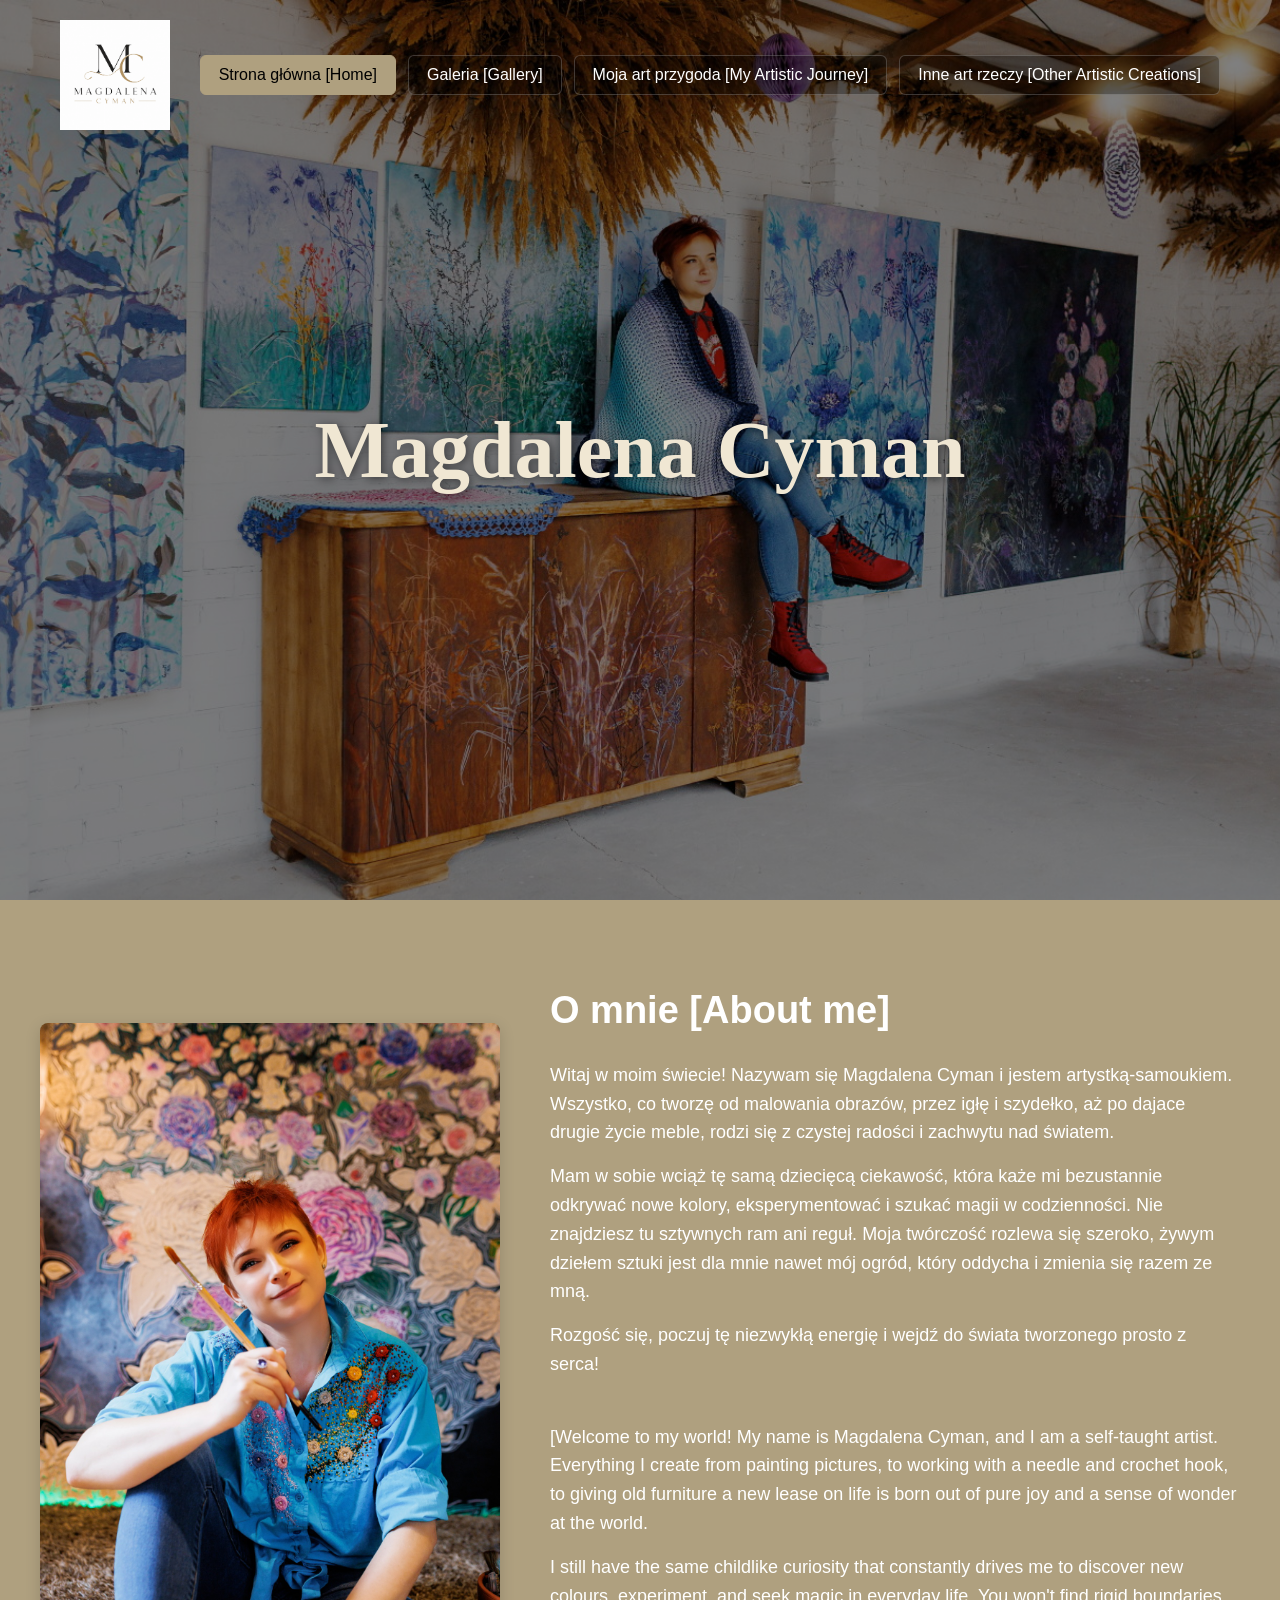
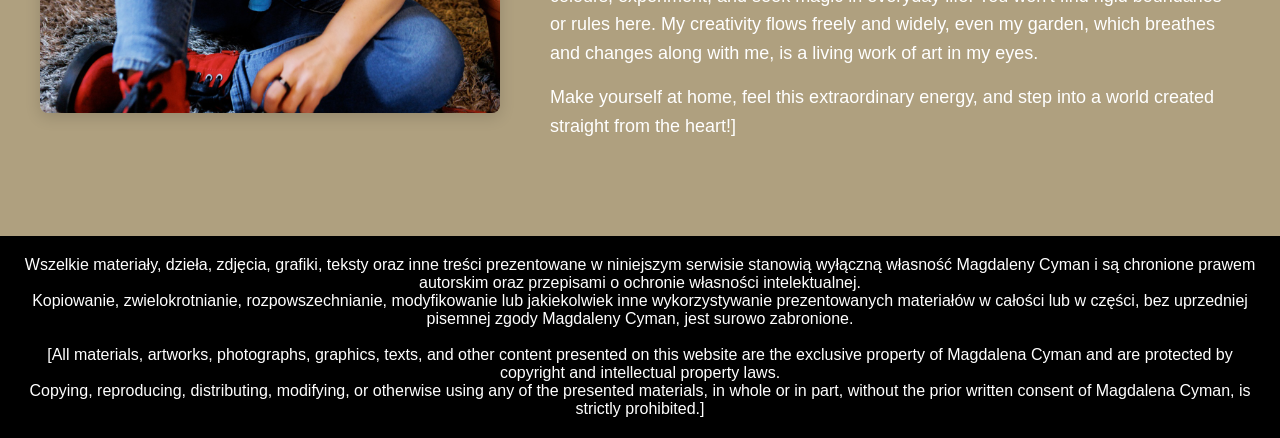
<file: index.html>
<!DOCTYPE html>
<html lang="pl">
  <head>
    <meta charset="utf-8" />
    <meta http-equiv="X-UA-Compatible" content="IE=edge" />
    <meta http-equiv="content-language" content="pl" />
    <title>Magdalena Cyman</title>
    <meta name="viewport" content="width=device-width, initial-scale=1" />
    <link rel="stylesheet" type="text/css" media="screen" href="style.css" />
  </head>
  <body>
    <header>
      <div class="main">
        <div class="logo"><img src="logo1.png" alt="Logo" /></div>
        <ul>
          <li class="active"><a href="#">Strona główna [Home]</a></li>
          <li><a href="./galeria.html">Galeria [Gallery]</a></li>
          <li><a href="./moja_art_przygoda.html">Moja art przygoda [My Artistic Journey]</a></li>
          <li><a href="./inne_art_rzeczy.html">Inne art rzeczy [Other Artistic Creations]</a></li>
        </ul>
      </div>
      <div class="title"><h1>Magdalena Cyman</h1></div>
    </header>

    <section class="section-dark">
      <div class="section-content">
        <!-- Zdjęcie po lewej stronie -->
        <div class="image-container">
          <img src="./o_mnie.jpg" alt="Magdalena Cyman - O mnie" />
        </div>
        
        <!-- Tekst po prawej stronie, wyśrodkowany w pionie i poziomie -->
        <div class="text-container">
          <h1>O mnie [About me]</h1>
          <p>​Witaj w moim świecie! Nazywam się Magdalena Cyman i jestem artystką-samoukiem. Wszystko, co tworzę od malowania obrazów, przez igłę i szydełko, aż po dajace drugie życie meble, rodzi się z czystej radości i zachwytu nad światem.</p>
          <p>Mam w sobie wciąż tę samą dziecięcą ciekawość, która każe mi bezustannie odkrywać nowe kolory, eksperymentować i szukać magii w codzienności. Nie znajdziesz tu sztywnych ram ani reguł. Moja twórczość rozlewa się szeroko, żywym dziełem sztuki jest dla mnie nawet mój ogród, który oddycha i zmienia się razem ze mną.</p>
          <p>​Rozgość się, poczuj tę niezwykłą energię i wejdź do świata tworzonego prosto z serca!</p>
          </br>
        <p>[Welcome to my world! My name is Magdalena Cyman, and I am a self-taught artist. Everything I create from painting pictures, to working with a needle and crochet hook, to giving old furniture a new lease on life is born out of pure joy and a sense of wonder at the world.</p> 
        <p>I still have the same childlike curiosity that constantly drives me to discover new colours, experiment, and seek magic in everyday life. You won't find rigid boundaries or rules here. My creativity flows freely and widely, even my garden, which breathes and changes along with me, is a living work of art in my eyes.</p> 
        <p>Make yourself at home, feel this extraordinary energy, and step into a world created straight from the heart!]</p>
        </div>

        </section>
      </div>
          <div class="stopka">
      <p>Wszelkie materiały, dzieła, zdjęcia, grafiki, teksty oraz inne treści prezentowane w niniejszym serwisie stanowią wyłączną własność Magdaleny Cyman i są chronione prawem autorskim oraz przepisami o ochronie własności intelektualnej.</p>
      <p>Kopiowanie, zwielokrotnianie, rozpowszechnianie, modyfikowanie lub jakiekolwiek inne wykorzystywanie prezentowanych materiałów w całości lub w części, bez uprzedniej pisemnej zgody Magdaleny Cyman, jest surowo zabronione.</p>
          </br>
      <p>[All materials, artworks, photographs, graphics, texts, and other content presented on this website are the exclusive property of Magdalena Cyman and are protected by copyright and intellectual property laws.</p>
      <p>Copying, reproducing, distributing, modifying, or otherwise using any of the presented materials, in whole or in part, without the prior written consent of Magdalena Cyman, is strictly prohibited.]</p>
    </div>
  </body>
</html>
</file>
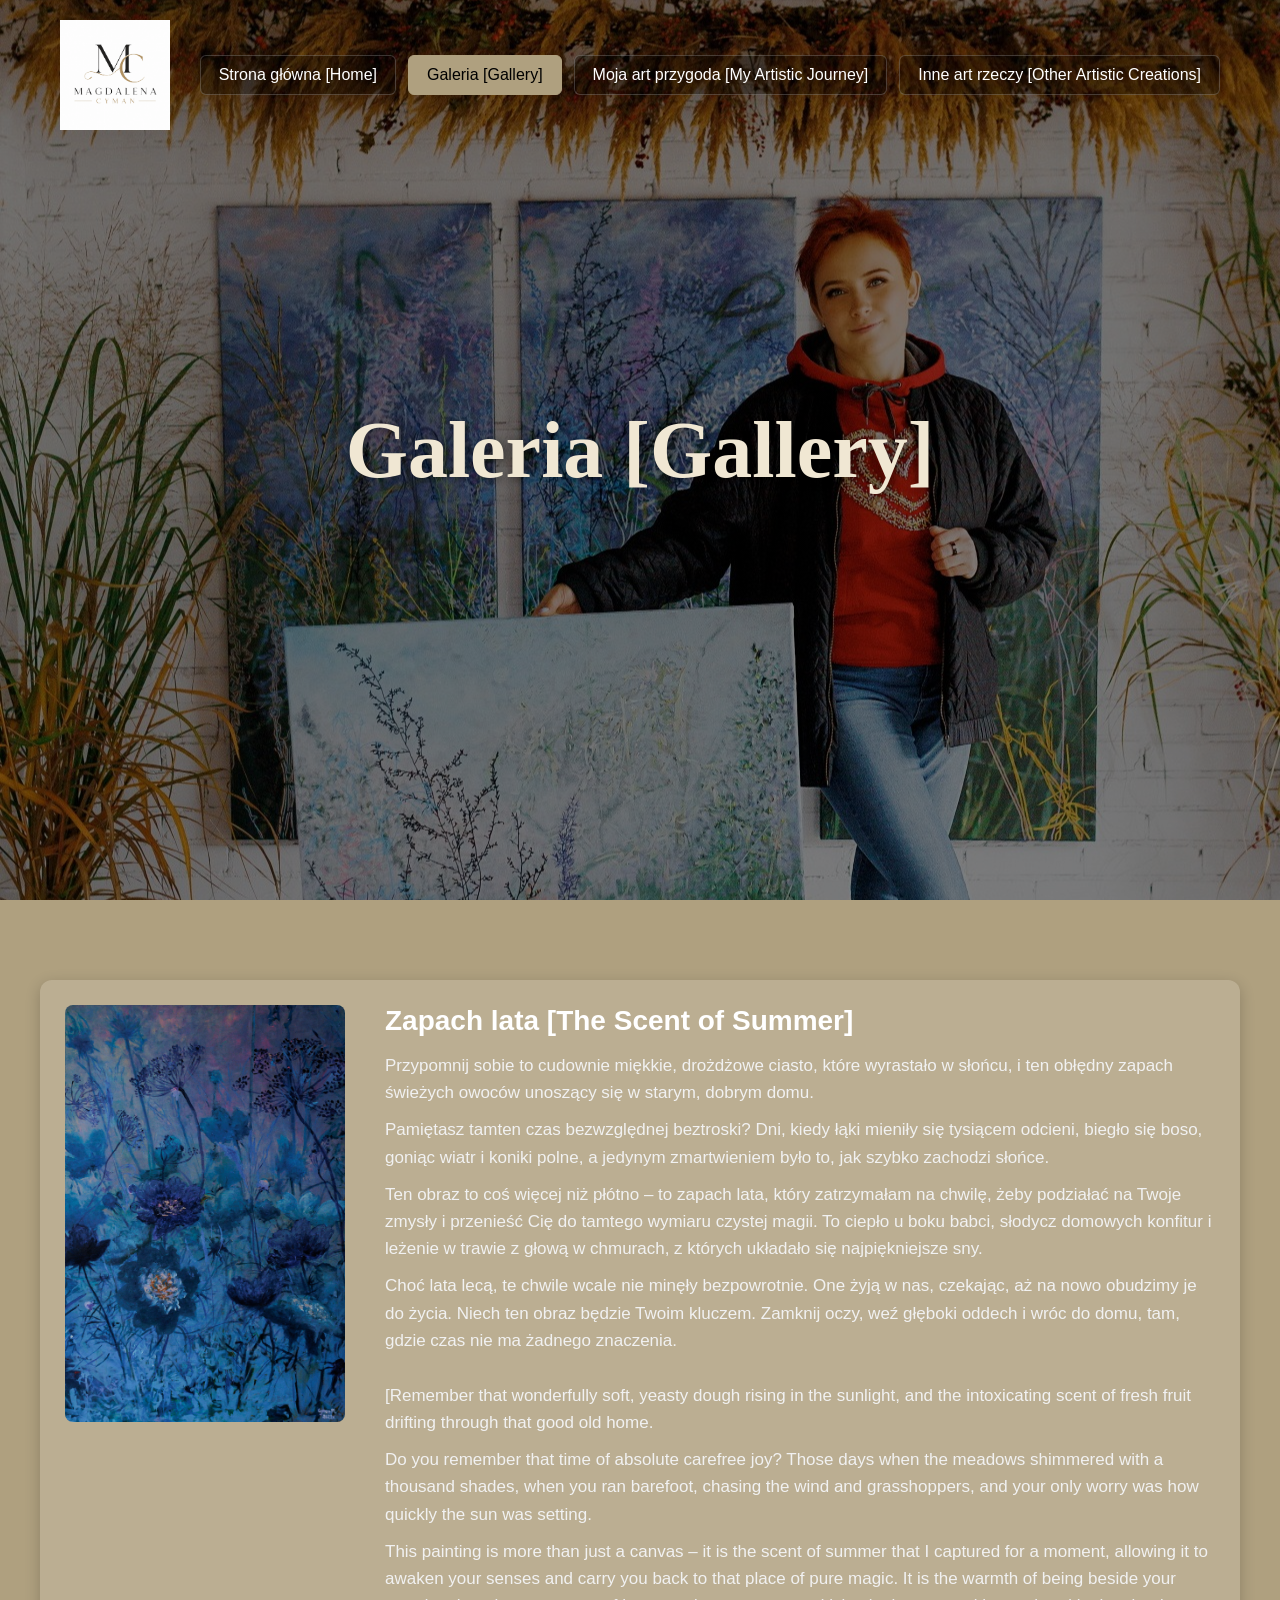
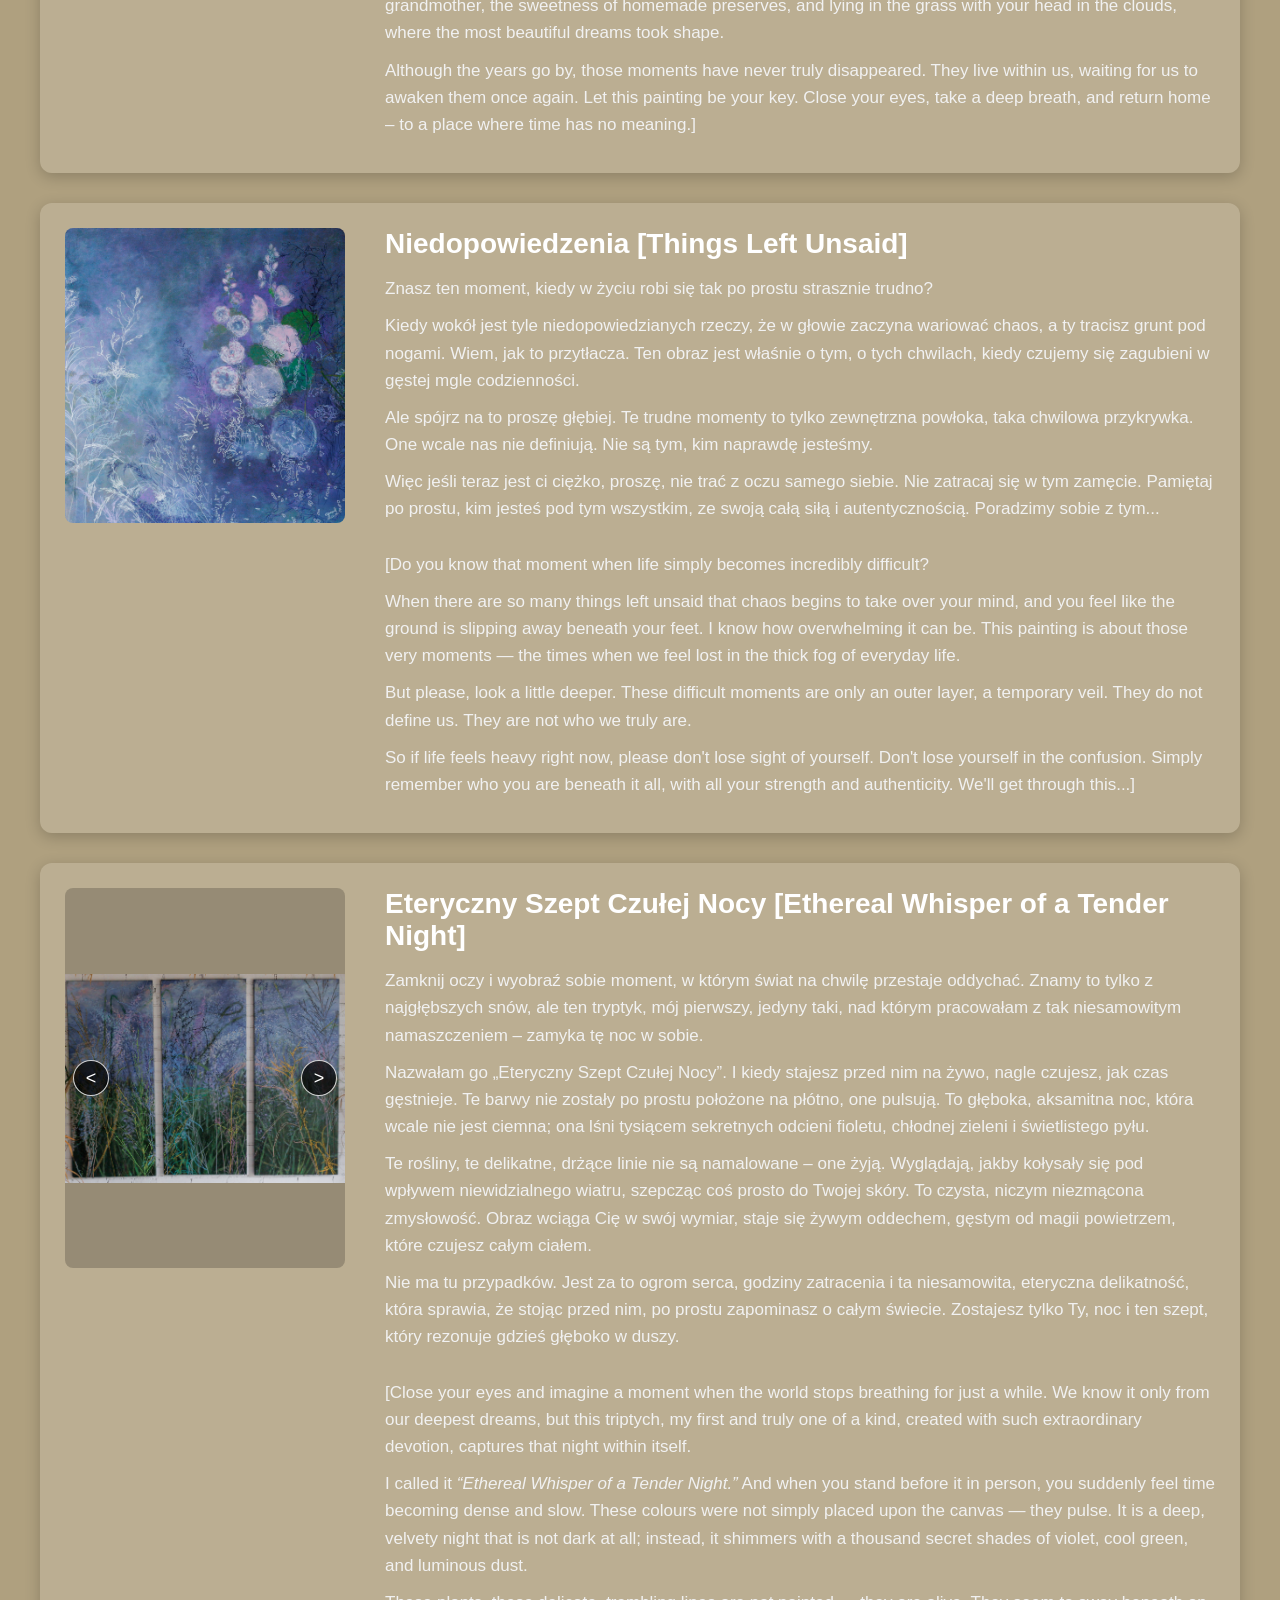
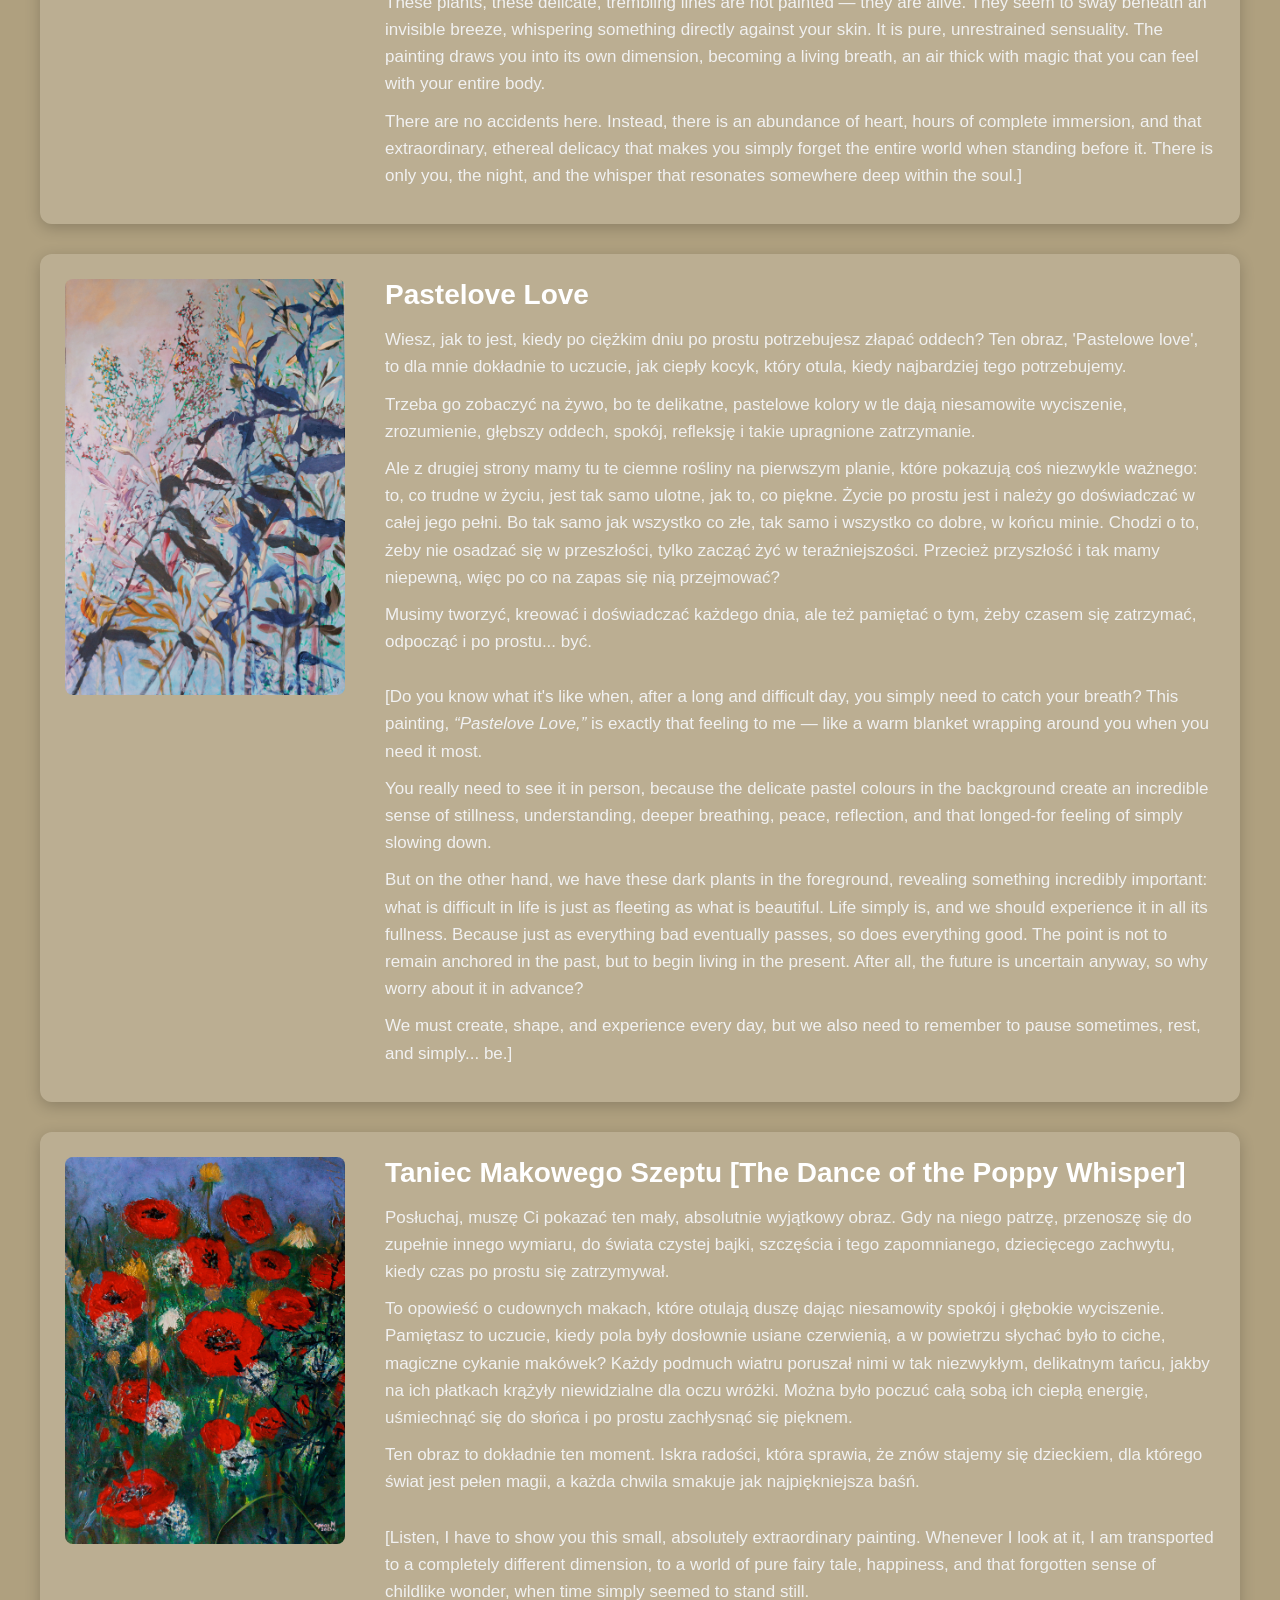
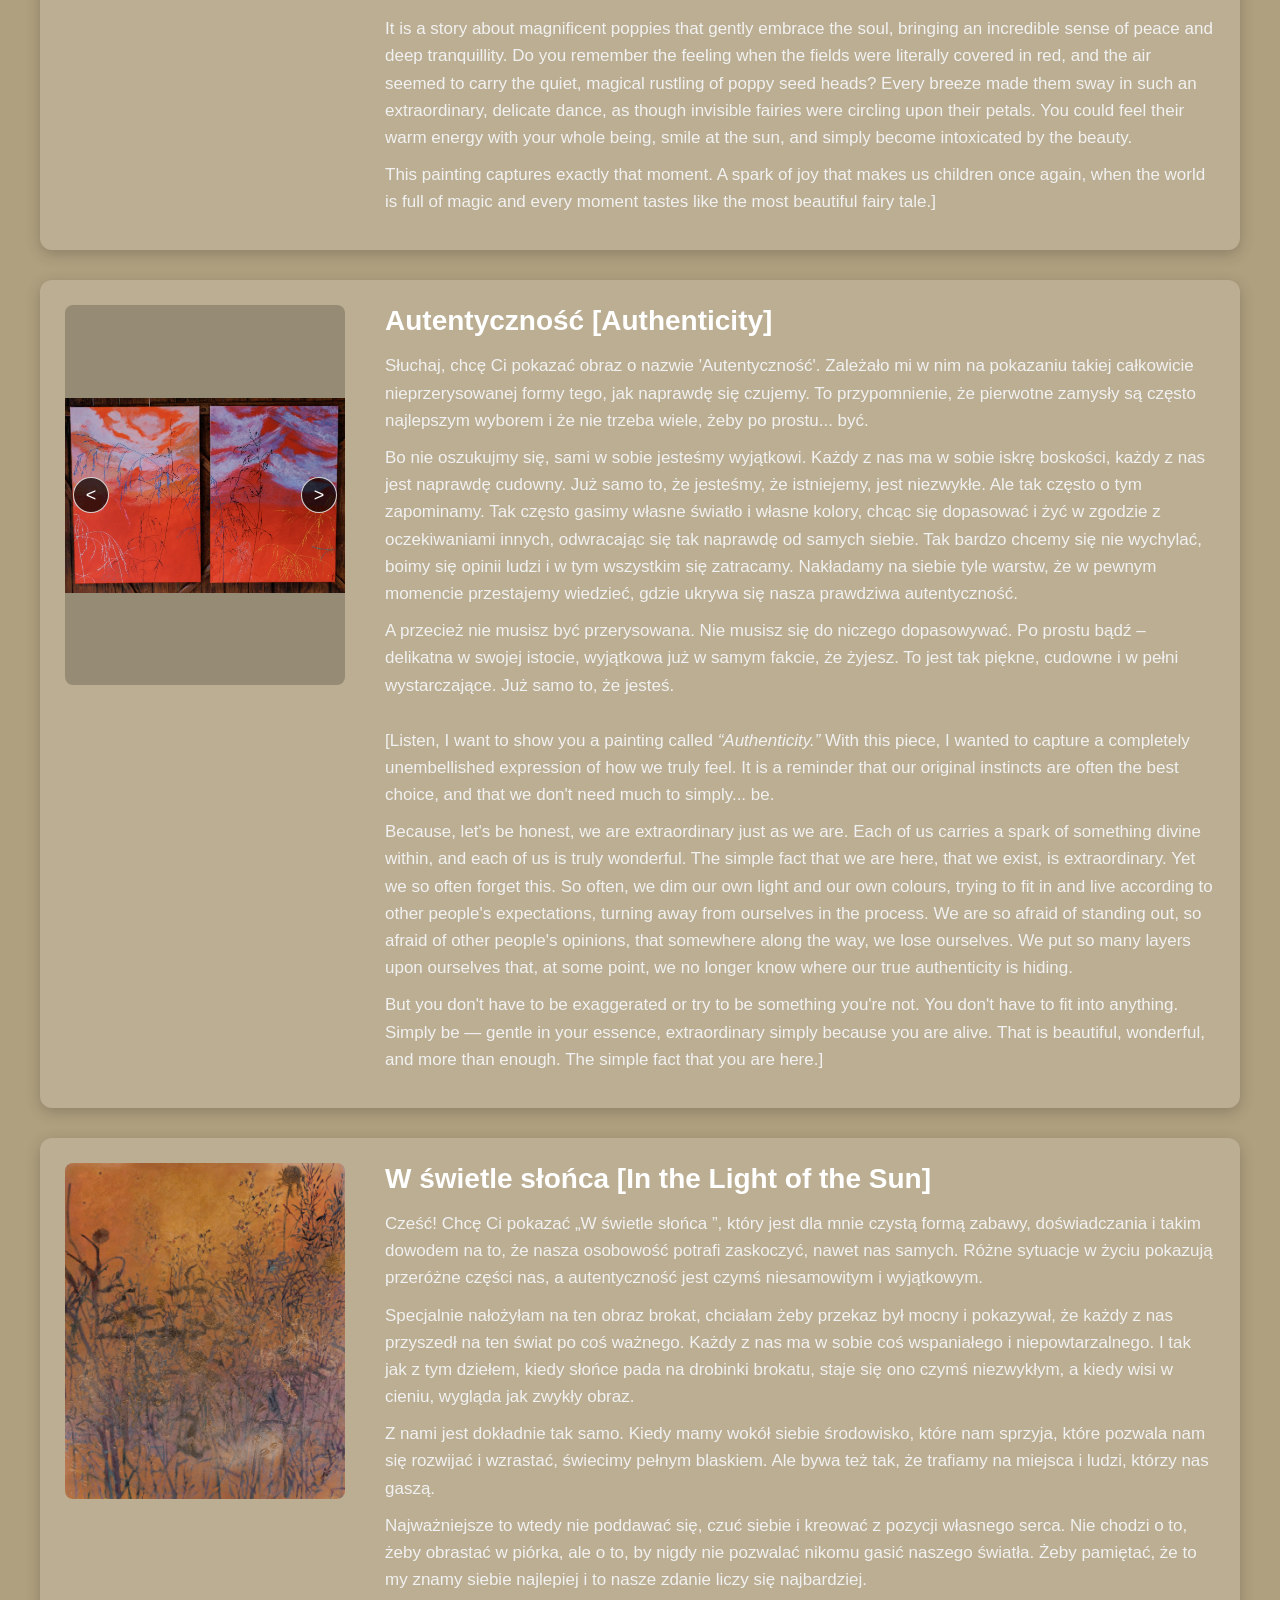
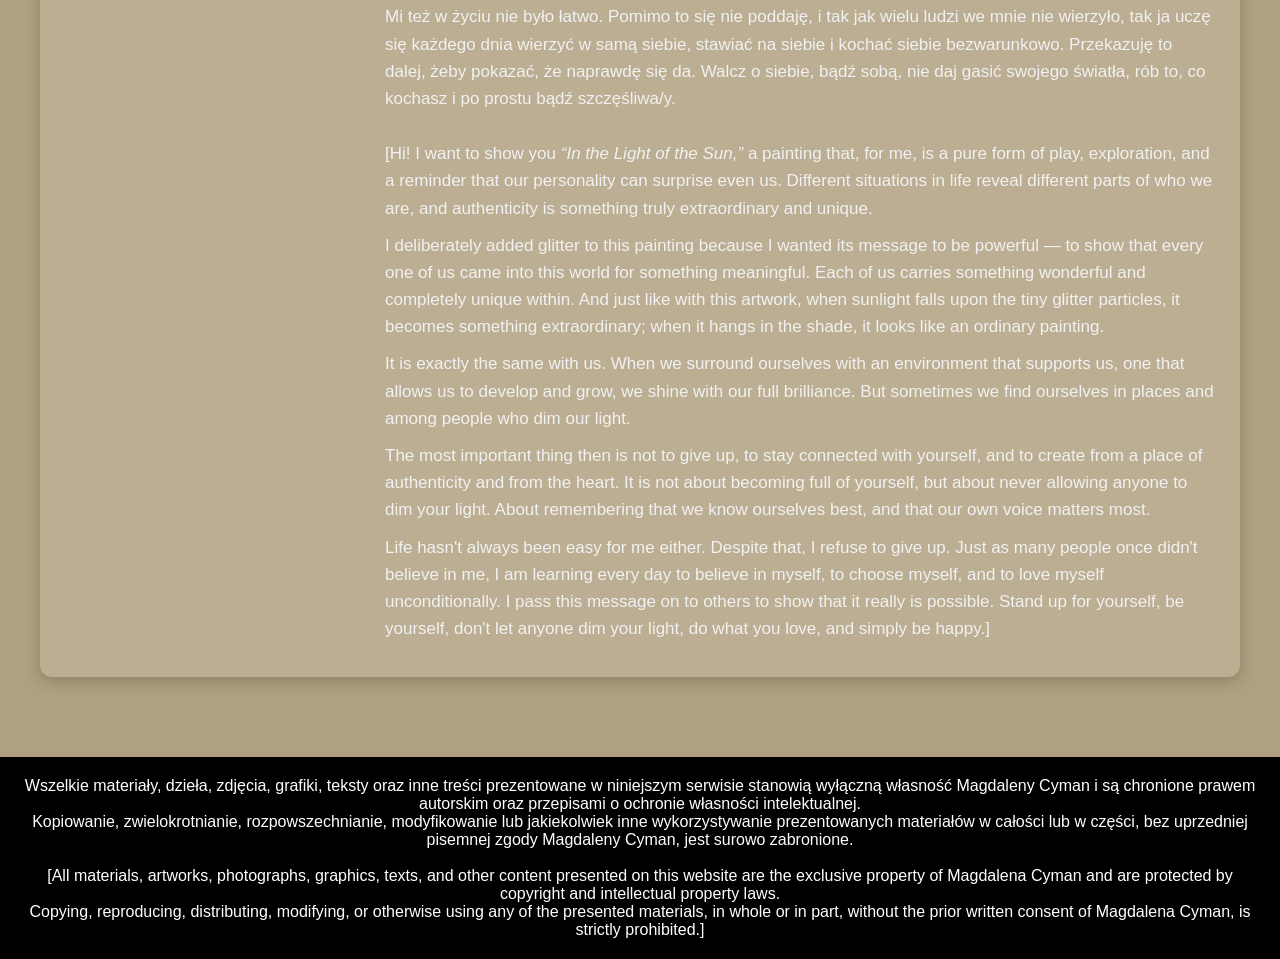
<file: galeria.html>
<!DOCTYPE html>
<html lang="pl">
  <head>
    <meta charset="utf-8" />
    <meta http-equiv="X-UA-Compatible" content="IE=edge" />
    <meta http-equiv="content-language" content="pl" />
    <title>Galeria [Gallery]</title>
    <meta name="viewport" content="width=device-width, initial-scale=1" />
    <link rel="stylesheet" type="text/css" media="screen" href="style.css" />
  </head>
  <body>
    <div class="header1">
      <div class="main">
        <div class="logo"><img src="logo1.png" alt="Logo" /></div>
        <ul>
          <li><a href="./index.html">Strona główna [Home]</a></li>
          <li class="active"><a href="#">Galeria [Gallery]</a></li>
          <li><a href="./moja_art_przygoda.html">Moja art przygoda [My Artistic Journey]</a></li>
          <li><a href="./inne_art_rzeczy.html">Inne art rzeczy [Other Artistic Creations]</a></li>
        </ul>
      </div>
      <div class="title"><h1>Galeria [Gallery]</h1></div>
    </div>

    <section class="section-dark">
      <div class="gallery-container">
        
        <!-- Element galerii 1 -->
        <div class="gallery-item">
          <div class="gallery-image">
            <img src="./zapach_lata.jpeg" alt="Zapach lata" class="zoomable-img" />
          </div>
          <div class="gallery-desc">
            <h2>Zapach lata [The Scent of Summer]</h2>
            <p>Przypomnij sobie to cudownie miękkie, drożdżowe ciasto, które wyrastało w słońcu, i ten obłędny zapach świeżych owoców unoszący się w starym, dobrym domu.</p>
            <p>Pamiętasz tamten czas bezwzględnej beztroski? Dni, kiedy łąki mieniły się tysiącem odcieni, biegło się boso, goniąc wiatr i koniki polne, a jedynym zmartwieniem było to, jak szybko zachodzi słońce.</p>
            <p>Ten obraz to coś więcej niż płótno – to zapach lata, który zatrzymałam na chwilę, żeby podziałać na Twoje zmysły i przenieść Cię do tamtego wymiaru czystej magii. To ciepło u boku babci, słodycz domowych konfitur i leżenie w trawie z głową w chmurach, z których układało się najpiękniejsze sny.</p>
            <p>Choć lata lecą, te chwile wcale nie minęły bezpowrotnie. One żyją w nas, czekając, aż na nowo obudzimy je do życia. Niech ten obraz będzie Twoim kluczem. Zamknij oczy, weź głęboki oddech i wróc do domu, tam, gdzie czas nie ma żadnego znaczenia.</p>
          </br>
          <p>[Remember that wonderfully soft, yeasty dough rising in the sunlight, and the intoxicating scent of fresh fruit drifting through that good old home.</p> <p>Do you remember that time of absolute carefree joy? Those days when the meadows shimmered with a thousand shades, when you ran barefoot, chasing the wind and grasshoppers, and your only worry was how quickly the sun was setting.</p>
          <p>This painting is more than just a canvas – it is the scent of summer that I captured for a moment, allowing it to awaken your senses and carry you back to that place of pure magic. It is the warmth of being beside your grandmother, the sweetness of homemade preserves, and lying in the grass with your head in the clouds, where the most beautiful dreams took shape.</p>
          <p>Although the years go by, those moments have never truly disappeared. They live within us, waiting for us to awaken them once again. Let this painting be your key. Close your eyes, take a deep breath, and return home – to a place where time has no meaning.]</p>
          </div>
        </div>

        <!-- Element galerii 2 -->
        <div class="gallery-item">
          <div class="gallery-image">
            <img src="./Niedopowiedzenia.jpg" alt="Niedopowiedzenia" class="zoomable-img" />
          </div>
          <div class="gallery-desc">
            <h2>Niedopowiedzenia [Things Left Unsaid]</h2>
            <p>Znasz ten moment, kiedy w życiu robi się tak po prostu strasznie trudno?</p>
            <p>Kiedy wokół jest tyle niedopowiedzianych rzeczy, że w głowie zaczyna wariować chaos, a ty tracisz grunt pod nogami. Wiem, jak to przytłacza. Ten obraz jest właśnie o tym, o tych chwilach, kiedy czujemy się zagubieni w gęstej mgle codzienności.</p> 
            <p>Ale spójrz na to proszę głębiej. Te trudne momenty to tylko zewnętrzna powłoka, taka chwilowa przykrywka. One wcale nas nie definiują. Nie są tym, kim naprawdę jesteśmy.</p> 
            <p>Więc jeśli teraz jest ci ciężko, proszę, nie trać z oczu samego siebie. Nie zatracaj się w tym zamęcie. Pamiętaj po prostu, kim jesteś pod tym wszystkim, ze swoją całą siłą i autentycznością. Poradzimy sobie z tym...</p>
          </br>
          <p>[Do you know that moment when life simply becomes incredibly difficult?</p>
          <p>When there are so many things left unsaid that chaos begins to take over your mind, and you feel like the ground is slipping away beneath your feet. I know how overwhelming it can be. This painting is about those very moments — the times when we feel lost in the thick fog of everyday life.</p>
          <p>But please, look a little deeper. These difficult moments are only an outer layer, a temporary veil. They do not define us. They are not who we truly are.</p>
          <p>So if life feels heavy right now, please don't lose sight of yourself. Don't lose yourself in the confusion. Simply remember who you are beneath it all, with all your strength and authenticity. We'll get through this...]</p>
          </div>
        </div>

        <!-- Element galerii 3 (Eteryczny Szept Czułej Nocy) -->
        <div class="gallery-item">
          <div class="mini-carousel-container">
            <button class="mini-btn mini-prev" aria-label="Poprzednie zdjęcie">&lt;</button>
            <div class="mini-track">
              <div class="mini-item"><img src="./eteryczny_szept_czulej_nocy_calosc.jpg" alt="Eteryczny Szept Czułej Nocy" class="zoomable-img" /></div>
              <div class="mini-item"><img src="./eteryczny_szept_czulej_nocy1.jpg" alt="Eteryczny Szept Czułej Nocy - część 1" class="zoomable-img" /></div>
              <div class="mini-item"><img src="./eteryczny_szept_czulej_nocy2.jpg" alt="Eteryczny Szept Czułej Nocy - część 2" class="zoomable-img" /></div>
              <div class="mini-item"><img src="./eteryczny_szept_czulej_nocy3.jpg" alt="Eteryczny Szept Czułej Nocy - część 3" class="zoomable-img" /></div>
            </div>
            <button class="mini-btn mini-next" aria-label="Następne zdjęcie">&gt;</button>
          </div>
          <div class="gallery-desc">
            <h2>Eteryczny Szept Czułej Nocy [Ethereal Whisper of a Tender Night]</h2>
            <p>Zamknij oczy i wyobraź sobie moment, w którym świat na chwilę przestaje oddychać. Znamy to tylko z najgłębszych snów, ale ten tryptyk, mój pierwszy, jedyny taki, nad którym pracowałam z tak niesamowitym namaszczeniem – zamyka tę noc w sobie.</p>
            <p>Nazwałam go „Eteryczny Szept Czułej Nocy”. I kiedy stajesz przed nim na żywo, nagle czujesz, jak czas gęstnieje. Te barwy nie zostały po prostu położone na płótno, one pulsują. To głęboka, aksamitna noc, która wcale nie jest ciemna; ona lśni tysiącem sekretnych odcieni fioletu, chłodnej zieleni i świetlistego pyłu.</p>
            <p>Te rośliny, te delikatne, drżące linie nie są namalowane – one żyją. Wyglądają, jakby kołysały się pod wpływem niewidzialnego wiatru, szepcząc coś prosto do Twojej skóry. To czysta, niczym niezmącona zmysłowość. Obraz wciąga Cię w swój wymiar, staje się żywym oddechem, gęstym od magii powietrzem, które czujesz całym ciałem.</p>
            <p>Nie ma tu przypadków. Jest za to ogrom serca, godziny zatracenia i ta niesamowita, eteryczna delikatność, która sprawia, że stojąc przed nim, po prostu zapominasz o całym świecie. Zostajesz tylko Ty, noc i ten szept, który rezonuje gdzieś głęboko w duszy.</p>
          </br>
          <p>[Close your eyes and imagine a moment when the world stops breathing for just a while. We know it only from our deepest dreams, but this triptych, my first and truly one of a kind, created with such extraordinary devotion, captures that night within itself.</p>
          <p>I called it <em>“Ethereal Whisper of a Tender Night.”</em> And when you stand before it in person, you suddenly feel time becoming dense and slow. These colours were not simply placed upon the canvas — they pulse. It is a deep, velvety night that is not dark at all; instead, it shimmers with a thousand secret shades of violet, cool green, and luminous dust.</p>
          <p>These plants, these delicate, trembling lines are not painted — they are alive. They seem to sway beneath an invisible breeze, whispering something directly against your skin. It is pure, unrestrained sensuality. The painting draws you into its own dimension, becoming a living breath, an air thick with magic that you can feel with your entire body.</p>
          <p>There are no accidents here. Instead, there is an abundance of heart, hours of complete immersion, and that extraordinary, ethereal delicacy that makes you simply forget the entire world when standing before it. There is only you, the night, and the whisper that resonates somewhere deep within the soul.]</p>
          </div>
        </div>

        <!-- Element galerii 4 -->
        <div class="gallery-item">
          <div class="gallery-image">
            <img src="./pastelove_love.jpg" alt="Pastelove Love" class="zoomable-img" />
          </div>
          <div class="gallery-desc">
            <h2>Pastelove Love</h2>
            <p>Wiesz, jak to jest, kiedy po ciężkim dniu po prostu potrzebujesz złapać oddech? Ten obraz, 'Pastelowe love', to dla mnie dokładnie to uczucie, jak ciepły kocyk, który otula, kiedy najbardziej tego potrzebujemy.</p>
            <p>Trzeba go zobaczyć na żywo, bo te delikatne, pastelowe kolory w tle dają niesamowite wyciszenie, zrozumienie, głębszy oddech, spokój, refleksję i takie upragnione zatrzymanie.</p>
            <p>Ale z drugiej strony mamy tu te ciemne rośliny na pierwszym planie, które pokazują coś niezwykle ważnego: to, co trudne w życiu, jest tak samo ulotne, jak to, co piękne. Życie po prostu jest i należy go doświadczać w całej jego pełni. Bo tak samo jak wszystko co złe, tak samo i wszystko co dobre, w końcu minie. Chodzi o to, żeby nie osadzać się w przeszłości, tylko zacząć żyć w teraźniejszości. Przecież przyszłość i tak mamy niepewną, więc po co na zapas się nią przejmować?</p>
            <p>Musimy tworzyć, kreować i doświadczać każdego dnia, ale też pamiętać o tym, żeby czasem się zatrzymać, odpocząć i po prostu... być.</p>
          </br>
          <p>[Do you know what it's like when, after a long and difficult day, you simply need to catch your breath? This painting, <em>“Pastelove Love,”</em> is exactly that feeling to me — like a warm blanket wrapping around you when you need it most.</p>
          <p>You really need to see it in person, because the delicate pastel colours in the background create an incredible sense of stillness, understanding, deeper breathing, peace, reflection, and that longed-for feeling of simply slowing down.</p>
          <p>But on the other hand, we have these dark plants in the foreground, revealing something incredibly important: what is difficult in life is just as fleeting as what is beautiful. Life simply is, and we should experience it in all its fullness. Because just as everything bad eventually passes, so does everything good. The point is not to remain anchored in the past, but to begin living in the present. After all, the future is uncertain anyway, so why worry about it in advance?</p>
          <p>We must create, shape, and experience every day, but we also need to remember to pause sometimes, rest, and simply... be.]</p>
          </div>
        </div>

        <!-- Element galerii 5 -->
        <div class="gallery-item">
          <div class="gallery-image">
            <img src="./taniec_makowego_szeptu.jpg" alt="Taniec Makowego Szeptu" class="zoomable-img" />
          </div>
          <div class="gallery-desc">
            <h2>Taniec Makowego Szeptu [The Dance of the Poppy Whisper]</h2>
            <p>Posłuchaj, muszę Ci pokazać ten mały, absolutnie wyjątkowy obraz. Gdy na niego patrzę, przenoszę się do zupełnie innego wymiaru, do świata czystej bajki, szczęścia i tego zapomnianego, dziecięcego zachwytu, kiedy czas po prostu się zatrzymywał.</p>
            <p>To opowieść o cudownych makach, które otulają duszę dając niesamowity spokój i głębokie wyciszenie. Pamiętasz to uczucie, kiedy pola były dosłownie usiane czerwienią, a w powietrzu słychać było to ciche, magiczne cykanie makówek? Każdy podmuch wiatru poruszał nimi w tak niezwykłym, delikatnym tańcu, jakby na ich płatkach krążyły niewidzialne dla oczu wróżki. Można było poczuć całą sobą ich ciepłą energię, uśmiechnąć się do słońca i po prostu zachłysnąć się pięknem.</p>
            <p>Ten obraz to dokładnie ten moment. Iskra radości, która sprawia, że znów stajemy się dzieckiem, dla którego świat jest pełen magii, a każda chwila smakuje jak najpiękniejsza baśń.</p>
          </br>
          <p>[Listen, I have to show you this small, absolutely extraordinary painting. Whenever I look at it, I am transported to a completely different dimension, to a world of pure fairy tale, happiness, and that forgotten sense of childlike wonder, when time simply seemed to stand still.</p>
          <p>It is a story about magnificent poppies that gently embrace the soul, bringing an incredible sense of peace and deep tranquillity. Do you remember the feeling when the fields were literally covered in red, and the air seemed to carry the quiet, magical rustling of poppy seed heads? Every breeze made them sway in such an extraordinary, delicate dance, as though invisible fairies were circling upon their petals. You could feel their warm energy with your whole being, smile at the sun, and simply become intoxicated by the beauty.</p>
          <p>This painting captures exactly that moment. A spark of joy that makes us children once again, when the world is full of magic and every moment tastes like the most beautiful fairy tale.]</p>
          </div>
        </div>

        <!-- Element galerii 6 (Autentyczność) -->
        <div class="gallery-item">
          <div class="mini-carousel-container">
            <button class="mini-btn mini-prev" aria-label="Poprzednie zdjęcie">&lt;</button>
            <div class="mini-track">
              <div class="mini-item"><img src="./autentycznosc_calosc.jpg" alt="Autentyczność" class="zoomable-img" /></div>
              <div class="mini-item"><img src="./Autentycznosc1.jpg" alt="Autentyczność - część 1" class="zoomable-img" /></div>
              <div class="mini-item"><img src="./Autentycznosc2.jpg" alt="Autentyczność - część 2" class="zoomable-img" /></div>
            </div>
            <button class="mini-btn mini-next" aria-label="Następne zdjęcie">&gt;</button>
          </div>
          <div class="gallery-desc">
            <h2>Autentyczność [Authenticity]</h2>
            <p>Słuchaj, chcę Ci pokazać obraz o nazwie 'Autentyczność'. Zależało mi w nim na pokazaniu takiej całkowicie nieprzerysowanej formy tego, jak naprawdę się czujemy. To przypomnienie, że pierwotne zamysły są często najlepszym wyborem i że nie trzeba wiele, żeby po prostu... być.</p>
            <p>Bo nie oszukujmy się, sami w sobie jesteśmy wyjątkowi. Każdy z nas ma w sobie iskrę boskości, każdy z nas jest naprawdę cudowny. Już samo to, że jesteśmy, że istniejemy, jest niezwykłe. Ale tak często o tym zapominamy. Tak często gasimy własne światło i własne kolory, chcąc się dopasować i żyć w zgodzie z oczekiwaniami innych, odwracając się tak naprawdę od samych siebie. Tak bardzo chcemy się nie wychylać, boimy się opinii ludzi i w tym wszystkim się zatracamy. Nakładamy na siebie tyle warstw, że w pewnym momencie przestajemy wiedzieć, gdzie ukrywa się nasza prawdziwa autentyczność.</p>
            <p>A przecież nie musisz być przerysowana. Nie musisz się do niczego dopasowywać. Po prostu bądź – delikatna w swojej istocie, wyjątkowa już w samym fakcie, że żyjesz. To jest tak piękne, cudowne i w pełni wystarczające. Już samo to, że jesteś.</p>
          </br>
          <p>[Listen, I want to show you a painting called <em>“Authenticity.”</em> With this piece, I wanted to capture a completely unembellished expression of how we truly feel. It is a reminder that our original instincts are often the best choice, and that we don't need much to simply... be.</p>
          <p>Because, let's be honest, we are extraordinary just as we are. Each of us carries a spark of something divine within, and each of us is truly wonderful. The simple fact that we are here, that we exist, is extraordinary. Yet we so often forget this. So often, we dim our own light and our own colours, trying to fit in and live according to other people's expectations, turning away from ourselves in the process. We are so afraid of standing out, so afraid of other people's opinions, that somewhere along the way, we lose ourselves. We put so many layers upon ourselves that, at some point, we no longer know where our true authenticity is hiding.</p>
          <p>But you don't have to be exaggerated or try to be something you're not. You don't have to fit into anything. Simply be — gentle in your essence, extraordinary simply because you are alive. That is beautiful, wonderful, and more than enough. The simple fact that you are here.]</p>
          </div>
        </div>

        <!-- Element galerii 7 -->
        <div class="gallery-item">
          <div class="gallery-image">
            <img src="./w_swietle_slonca.jpg" alt="W świetle słońca" class="zoomable-img" />
          </div>
          <div class="gallery-desc">
            <h2>W świetle słońca [In the Light of the Sun]</h2>
            <p>Cześć! Chcę Ci pokazać „W świetle słońca ”, który jest dla mnie czystą formą zabawy, doświadczania i takim dowodem na to, że nasza osobowość potrafi zaskoczyć, nawet nas samych. Różne sytuacje w życiu pokazują przeróżne części nas, a autentyczność jest czymś niesamowitym i wyjątkowym.</p>
            <p>Specjalnie nałożyłam na ten obraz brokat, chciałam żeby przekaz był mocny i pokazywał, że każdy z nas przyszedł na ten świat po coś ważnego. Każdy z nas ma w sobie coś wspaniałego i niepowtarzalnego. I tak jak z tym dziełem, kiedy słońce pada na drobinki brokatu, staje się ono czymś niezwykłym, a kiedy wisi w cieniu, wygląda jak zwykły obraz.</p>
            <p>Z nami jest dokładnie tak samo. Kiedy mamy wokół siebie środowisko, które nam sprzyja, które pozwala nam się rozwijać i wzrastać, świecimy pełnym blaskiem. Ale bywa też tak, że trafiamy na miejsca i ludzi, którzy nas gaszą.</p>
            <p>Najważniejsze to wtedy nie poddawać się, czuć siebie i kreować z pozycji własnego serca. Nie chodzi o to, żeby obrastać w piórka, ale o to, by nigdy nie pozwalać nikomu gasić naszego światła. Żeby pamiętać, że to my znamy siebie najlepiej i to nasze zdanie liczy się najbardziej.</p>
            <p>Mi też w życiu nie było łatwo. Pomimo to się nie poddaję, i tak jak wielu ludzi we mnie nie wierzyło, tak ja uczę się każdego dnia wierzyć w samą siebie, stawiać na siebie i kochać siebie bezwarunkowo. Przekazuję to dalej, żeby pokazać, że naprawdę się da. Walcz o siebie, bądź sobą, nie daj gasić swojego światła, rób to, co kochasz i po prostu bądź szczęśliwa/y.</p>
          </br>
          <p>[Hi! I want to show you <em>“In the Light of the Sun,”</em> a painting that, for me, is a pure form of play, exploration, and a reminder that our personality can surprise even us. Different situations in life reveal different parts of who we are, and authenticity is something truly extraordinary and unique.</p>
          <p>I deliberately added glitter to this painting because I wanted its message to be powerful — to show that every one of us came into this world for something meaningful. Each of us carries something wonderful and completely unique within. And just like with this artwork, when sunlight falls upon the tiny glitter particles, it becomes something extraordinary; when it hangs in the shade, it looks like an ordinary painting.</p>
          <p>It is exactly the same with us. When we surround ourselves with an environment that supports us, one that allows us to develop and grow, we shine with our full brilliance. But sometimes we find ourselves in places and among people who dim our light.</p>
          <p>The most important thing then is not to give up, to stay connected with yourself, and to create from a place of authenticity and from the heart. It is not about becoming full of yourself, but about never allowing anyone to dim your light. About remembering that we know ourselves best, and that our own voice matters most.</p>
          <p>Life hasn't always been easy for me either. Despite that, I refuse to give up. Just as many people once didn't believe in me, I am learning every day to believe in myself, to choose myself, and to love myself unconditionally. I pass this message on to others to show that it really is possible. Stand up for yourself, be yourself, don't let anyone dim your light, do what you love, and simply be happy.]</p>
          </div>
        </div>

      </div>
    </section>

    <!-- Modal (podgląd powiększonego obrazu) -->
    <div id="imageModal" class="modal">
      <span class="close-modal">&times;</span>
      <img class="modal-content" id="modalImg" alt="Powiększenie" />
    </div>

    <script>
      // 1. Powiększanie zdjęć w modalu
      const modal = document.getElementById("imageModal");
      const modalImg = document.getElementById("modalImg");
      const closeBtn = document.querySelector(".close-modal");

      document.querySelectorAll(".zoomable-img").forEach(img => {
        img.addEventListener("click", function() {
          modal.style.display = "block";
          modalImg.src = this.src;
        });
      });

      closeBtn.addEventListener("click", () => {
        modal.style.display = "none";
      });

      modal.addEventListener("click", (e) => {
        if (e.target !== modalImg) {
          modal.style.display = "none";
        }
      });

      // 2. Obsługa minikaruzeli na dedykowanych klasach
      document.querySelectorAll('.mini-carousel-container').forEach(container => {
        const miniTrack = container.querySelector('.mini-track');
        const prevBtn = container.querySelector('.mini-prev');
        const nextBtn = container.querySelector('.mini-next');

        if (miniTrack && prevBtn && nextBtn) {
          nextBtn.addEventListener('click', (e) => {
            e.preventDefault();
            e.stopPropagation();
            miniTrack.scrollBy({ left: miniTrack.clientWidth, behavior: 'smooth' });
          });

          prevBtn.addEventListener('click', (e) => {
            e.preventDefault();
            e.stopPropagation();
            miniTrack.scrollBy({ left: -miniTrack.clientWidth, behavior: 'smooth' });
          });
        }
      });
    </script>
    <div class="stopka">
      <p>Wszelkie materiały, dzieła, zdjęcia, grafiki, teksty oraz inne treści prezentowane w niniejszym serwisie stanowią wyłączną własność Magdaleny Cyman i są chronione prawem autorskim oraz przepisami o ochronie własności intelektualnej.</p>
      <p>Kopiowanie, zwielokrotnianie, rozpowszechnianie, modyfikowanie lub jakiekolwiek inne wykorzystywanie prezentowanych materiałów w całości lub w części, bez uprzedniej pisemnej zgody Magdaleny Cyman, jest surowo zabronione.</p>
      </br>
      <p>[All materials, artworks, photographs, graphics, texts, and other content presented on this website are the exclusive property of Magdalena Cyman and are protected by copyright and intellectual property laws.</p>
      <p>Copying, reproducing, distributing, modifying, or otherwise using any of the presented materials, in whole or in part, without the prior written consent of Magdalena Cyman, is strictly prohibited.]</p>
    </div>
  </body>
</html>
</file>
<file: style.css>
* {
  margin: 0;
  padding: 0;
  box-sizing: border-box;
  font-family: "Franklin Gothic Medium", "Arial Narrow", Arial, sans-serif;
}

/* --- Sekcje Nagłówka --- */
header, .header1, .header2, .header3, .header-video {
  position: relative;
  width: 100%;
  min-height: 100vh;
  background-size: cover;
  background-position: center;
  background-repeat: no-repeat;
}

header {
  background-image: linear-gradient(rgba(0, 0, 0, 0.5), rgba(0, 0, 0, 0.5)), url(./t1.jpg);
}

.header1 {
  background-image: linear-gradient(rgba(0, 0, 0, 0.5), rgba(0, 0, 0, 0.5)), url(./t2.jpg);
}

.header2 {
  background-image: linear-gradient(rgba(0, 0, 0, 0.5), rgba(0, 0, 0, 0.5)), url(./t3.jpg);
}

.header3 {
  background-image: linear-gradient(rgba(0, 0, 0, 0.5), rgba(0, 0, 0, 0.5)), url(./t4.jpg);
}

/* --- Nagłówek wideo (Podstrona 3) --- */
.header-video {
  overflow: hidden;
}

.header-bg-video {
  position: absolute;
  top: 50%;
  left: 50%;
  min-width: 100%;
  min-height: 100%;
  width: 100%;
  height: 100%;
  z-index: 1;
  transform: translate(-50%, -50%);
  object-fit: cover;
}

.header-overlay {
  position: absolute;
  top: 0;
  left: 0;
  width: 100%;
  height: 100%;
  background: rgba(0, 0, 0, 0.5);
  z-index: 2;
}

.header-content {
  position: relative;
  z-index: 3;
  height: 100vh;
  display: flex;
  flex-direction: column;
}

/* --- Spójna Nawigacja --- */
.main {
  width: 100%;
  max-width: 1200px;
  margin: 0 auto;
  padding: 20px;
  display: flex;
  justify-content: space-between;
  align-items: center;
  flex-wrap: wrap;
  gap: 20px;
}

.logo img {
  width: 110px;
  height: auto;
  display: block;
}

ul {
  list-style-type: none;
  display: flex;
  flex-wrap: wrap;
  align-items: center;
  gap: 12px;
  padding: 0;
  margin: 0;
}

ul li a {
  text-decoration: none;
  color: #fff;
  padding: 10px 18px;
  border-radius: 6px;
  font-size: 16px;
  font-weight: 500;
  transition: all 0.3s ease;
  white-space: nowrap;
  display: block;
  background-color: rgba(0, 0, 0, 0.3);
  border: 1px solid rgba(255, 255, 255, 0.2);
}

ul li a:hover, 
ul li.active a {
  background-color: #afa07f;
  color: #000;
  border-color: #afa07f;
}

.title {
  position: absolute;
  top: 50%;
  left: 50%;
  transform: translate(-50%, -50%);
  font-family: 'Brush Script MT', cursive;
  text-align: center;
  width: 100%;
  padding: 0 20px;
}

.title h1 {
  color: #f0e7d3;
  font-size: 80px;
  font-family: 'Brush Script MT', cursive;
  text-shadow: 2px 2px 10px rgba(0, 0, 0, 0.5);
}

/* --- Sekcja Główna --- */
.section-dark {
  background-color: #afa07f;
  color: #fff;
  padding: 80px 40px;
}

.section-content {
  max-width: 1200px;
  margin: 0 auto;
  display: flex;
  align-items: center;
  justify-content: space-between;
  gap: 50px;
}

.text-container {
  flex: 1.2;
  text-align: left;
  font-size: 18px;
  line-height: 1.6;
}

.text-container h1 {
  font-size: 38px;
  margin-bottom: 20px;
}

.text-container p {
  margin-bottom: 15px;
}

.image-container {
  flex: 0.8;
  display: flex;
  justify-content: flex-start;
}

.image-container img {
  max-width: 100%;
  height: auto;
  border-radius: 8px;
  box-shadow: 0 4px 15px rgba(0, 0, 0, 0.15);
}

/* --- Wideo (Podstrona 3) --- */
.video-section {
  max-width: 1200px;
  margin: 50px auto 0 auto;
  display: flex;
  justify-content: center;
}

.video-wrapper {
  width: 100%;
  max-width: 650px;
}

.video-wrapper video {
  width: 100%;
  height: auto;
  border-radius: 12px;
  box-shadow: 0 8px 25px rgba(0, 0, 0, 0.25);
}

/* --- Sekcja Galerii i Sklepu --- */
.gallery-container {
  max-width: 1200px;
  margin: 0 auto;
  display: flex;
  flex-direction: column;
  gap: 30px;
}

.category-title {
  font-size: 32px;
  color: #fff;
  margin-bottom: 15px;
  text-align: center;
}

.gallery-item {
  display: flex;
  align-items: flex-start;
  gap: 40px;
  background: rgba(255, 255, 255, 0.15);
  padding: 25px;
  border-radius: 12px;
  box-shadow: 0 4px 15px rgba(0, 0, 0, 0.2);
}

.gallery-image {
  flex: 0 0 280px;
  display: flex;
  justify-content: center;
  position: relative;
}

.gallery-image img {
  width: 100%;
  max-width: 280px;
  height: auto;
  border-radius: 8px;
  cursor: pointer;
  transition: transform 0.3s ease;
}

.gallery-image img:hover {
  transform: scale(1.03);
}

.gallery-desc {
  flex: 1;
  text-align: left;
}

.gallery-desc h2 {
  font-size: 28px;
  margin-bottom: 15px;
  color: #fff;
}

.gallery-desc p {
  font-size: 17px;
  line-height: 1.6;
  color: #f1f1f1;
  margin-bottom: 10px;
}

/* --- Minikaruzela w kafelku galerii --- */
.mini-carousel-container {
  position: relative !important;
  flex: 0 0 280px;
  width: 280px;
  height: 380px;
  overflow: hidden;
  border-radius: 8px;
  background: rgba(0, 0, 0, 0.2);
}

.mini-track {
  display: flex;
  width: 100%;
  height: 100%;
  overflow-x: auto;
  scroll-behavior: smooth;
  scroll-snap-type: x mandatory;
  scrollbar-width: none;
}

.mini-track::-webkit-scrollbar {
  display: none;
}

.mini-item {
  flex: 0 0 100%;
  width: 100%;
  height: 100%;
  scroll-snap-align: start;
  display: flex;
  align-items: center;
  justify-content: center;
}

.mini-item img {
  width: 100%;
  height: 100%;
  object-fit: contain;
  display: block;
  border-radius: 8px;
  cursor: pointer;
}

.mini-btn {
  position: absolute !important;
  top: 50% !important;
  transform: translateY(-50%) !important;
  width: 36px !important;
  height: 36px !important;
  font-size: 18px !important;
  background: rgba(0, 0, 0, 0.7) !important;
  border: 1px solid rgba(255, 255, 255, 0.8) !important;
  border-radius: 50% !important;
  color: #fff !important;
  cursor: pointer !important;
  z-index: 99 !important;
  display: flex !important;
  align-items: center !important;
  justify-content: center !important;
  transition: background 0.2s ease, transform 0.2s ease !important;
}

.mini-btn:hover {
  background: rgba(0, 0, 0, 0.95) !important;
  transform: translateY(-50%) scale(1.1) !important;
}

.mini-prev {
  left: 8px !important;
}

.mini-next {
  right: 8px !important;
}

/* --- Karuzela Miniatur w kafelku (Podstrona 4) --- */
.carousel-card-container {
  background: rgba(255, 255, 255, 0.15);
  padding: 30px 40px;
  border-radius: 12px;
  box-shadow: 0 4px 15px rgba(0, 0, 0, 0.2);
  width: 100%;
}

.carousel-wrapper {
  position: relative;
  margin-top: 25px;
}

.tiles-track {
  display: flex;
  gap: 25px;
  overflow-x: auto;
  scroll-behavior: smooth;
  padding: 10px 0;
  scrollbar-width: none;
}

.tiles-track::-webkit-scrollbar {
  display: none;
}

.tile-item {
  flex: 0 0 280px;
  aspect-ratio: 1.1 / 1;
  border: 4px solid #000;
  border-radius: 6px;
  overflow: hidden;
  background-color: #fff;
}

.tile-item img {
  width: 100%;
  height: 100%;
  object-fit: cover;
  cursor: pointer;
  transition: transform 0.3s ease;
}

.tile-item img:hover {
  transform: scale(1.04);
}

.video-carousel .tile-item {
  flex: 0 0 200px;
  aspect-ratio: 9 / 16;
  background-color: #000;
}

.video-carousel .tile-item video {
  width: 100%;
  height: 100%;
  object-fit: cover;
  border-radius: 2px;
}

/* Przyciski w dużych karuzelach */
.tiles-btn {
  position: absolute;
  top: 50%;
  transform: translateY(-50%);
  background: rgba(0, 0, 0, 0.7);
  color: #fff;
  border: 2px solid #fff;
  font-size: 24px;
  width: 44px;
  height: 44px;
  border-radius: 50%;
  cursor: pointer;
  z-index: 10;
  display: flex;
  align-items: center;
  justify-content: center;
  transition: background 0.2s ease, transform 0.2s ease;
}

.tiles-btn:hover {
  background: #000;
  transform: translateY(-50%) scale(1.1);
}

.carousel-wrapper .prev-btn {
  left: -20px;
}

.carousel-wrapper .next-btn {
  right: -20px;
}

/* --- Modal --- */
.modal {
  display: none;
  position: fixed;
  z-index: 9999;
  padding-top: 50px;
  left: 0;
  top: 0;
  width: 100%;
  height: 100%;
  background-color: rgba(0, 0, 0, 0.9);
}

.modal-content {
  margin: auto;
  display: block;
  max-width: 85%;
  max-height: 80vh;
  object-fit: contain;
}

.close-modal {
  position: absolute;
  top: 20px;
  right: 35px;
  color: #f1f1f1;
  font-size: 60px;
  font-weight: bold;
  cursor: pointer;
}

/* --- RESPONSYWNOŚĆ --- */
@media (max-width: 768px) {
  .main {
    flex-direction: column;
    align-items: center;
  }

  ul {
    justify-content: center;
  }

  .title h1 {
    font-size: 50px;
  }

  .section-dark {
    padding: 40px 20px;
  }

  .section-content {
    flex-direction: column;
    text-align: center;
  }

  .gallery-item {
    flex-direction: column;
    align-items: center;
    gap: 20px;
  }

  .mini-carousel-container {
    width: 100%;
    max-width: 280px;
  }

  .carousel-card-container {
    padding: 20px;
  }

  .tile-item, .video-carousel .tile-item {
    flex: 0 0 180px;
  }

  .carousel-wrapper .prev-btn {
    left: 5px;
  }

  .carousel-wrapper .next-btn {
    right: 5px;
  }
}

.stopka {
  background-color: #000;
  color: white;
  text-align: center;
  padding: 20px;
}
</file>
